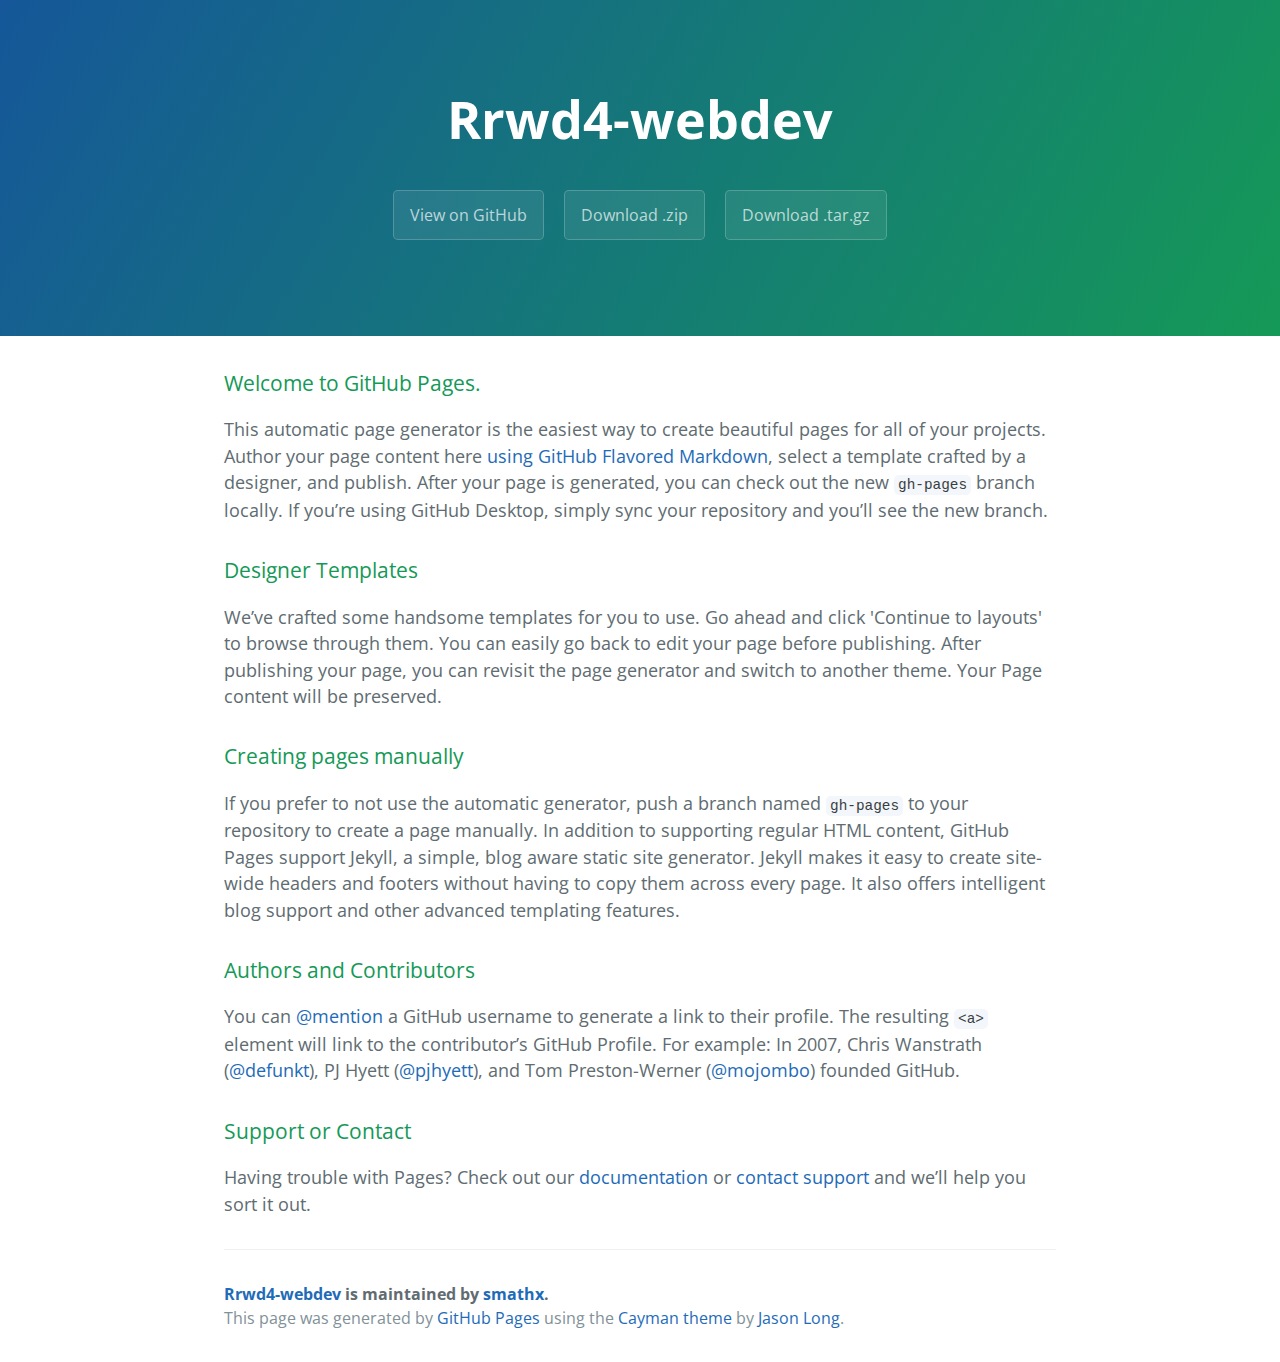
<file: index.html>
<!DOCTYPE html>
<html lang="en-us">
  <head>
    <meta charset="UTF-8">
    <title>Rrwd4-webdev by smathx</title>
    <meta name="viewport" content="width=device-width, initial-scale=1">
    <link rel="stylesheet" type="text/css" href="stylesheets/normalize.css" media="screen">
    <link href='https://fonts.googleapis.com/css?family=Open+Sans:400,700' rel='stylesheet' type='text/css'>
    <link rel="stylesheet" type="text/css" href="stylesheets/stylesheet.css" media="screen">
    <link rel="stylesheet" type="text/css" href="stylesheets/github-light.css" media="screen">
  </head>
  <body>
    <section class="page-header">
      <h1 class="project-name">Rrwd4-webdev</h1>
      <h2 class="project-tagline"></h2>
      <a href="https://github.com/smathx/rrwd4-webdev" class="btn">View on GitHub</a>
      <a href="https://github.com/smathx/rrwd4-webdev/zipball/master" class="btn">Download .zip</a>
      <a href="https://github.com/smathx/rrwd4-webdev/tarball/master" class="btn">Download .tar.gz</a>
    </section>

    <section class="main-content">
      <h3>
<a id="welcome-to-github-pages" class="anchor" href="#welcome-to-github-pages" aria-hidden="true"><span aria-hidden="true" class="octicon octicon-link"></span></a>Welcome to GitHub Pages.</h3>

<p>This automatic page generator is the easiest way to create beautiful pages for all of your projects. Author your page content here <a href="https://guides.github.com/features/mastering-markdown/">using GitHub Flavored Markdown</a>, select a template crafted by a designer, and publish. After your page is generated, you can check out the new <code>gh-pages</code> branch locally. If you’re using GitHub Desktop, simply sync your repository and you’ll see the new branch.</p>

<h3>
<a id="designer-templates" class="anchor" href="#designer-templates" aria-hidden="true"><span aria-hidden="true" class="octicon octicon-link"></span></a>Designer Templates</h3>

<p>We’ve crafted some handsome templates for you to use. Go ahead and click 'Continue to layouts' to browse through them. You can easily go back to edit your page before publishing. After publishing your page, you can revisit the page generator and switch to another theme. Your Page content will be preserved.</p>

<h3>
<a id="creating-pages-manually" class="anchor" href="#creating-pages-manually" aria-hidden="true"><span aria-hidden="true" class="octicon octicon-link"></span></a>Creating pages manually</h3>

<p>If you prefer to not use the automatic generator, push a branch named <code>gh-pages</code> to your repository to create a page manually. In addition to supporting regular HTML content, GitHub Pages support Jekyll, a simple, blog aware static site generator. Jekyll makes it easy to create site-wide headers and footers without having to copy them across every page. It also offers intelligent blog support and other advanced templating features.</p>

<h3>
<a id="authors-and-contributors" class="anchor" href="#authors-and-contributors" aria-hidden="true"><span aria-hidden="true" class="octicon octicon-link"></span></a>Authors and Contributors</h3>

<p>You can <a href="https://help.github.com/articles/basic-writing-and-formatting-syntax/#mentioning-users-and-teams" class="user-mention">@mention</a> a GitHub username to generate a link to their profile. The resulting <code>&lt;a&gt;</code> element will link to the contributor’s GitHub Profile. For example: In 2007, Chris Wanstrath (<a href="https://github.com/defunkt" class="user-mention">@defunkt</a>), PJ Hyett (<a href="https://github.com/pjhyett" class="user-mention">@pjhyett</a>), and Tom Preston-Werner (<a href="https://github.com/mojombo" class="user-mention">@mojombo</a>) founded GitHub.</p>

<h3>
<a id="support-or-contact" class="anchor" href="#support-or-contact" aria-hidden="true"><span aria-hidden="true" class="octicon octicon-link"></span></a>Support or Contact</h3>

<p>Having trouble with Pages? Check out our <a href="https://help.github.com/pages">documentation</a> or <a href="https://github.com/contact">contact support</a> and we’ll help you sort it out.</p>

      <footer class="site-footer">
        <span class="site-footer-owner"><a href="https://github.com/smathx/rrwd4-webdev">Rrwd4-webdev</a> is maintained by <a href="https://github.com/smathx">smathx</a>.</span>

        <span class="site-footer-credits">This page was generated by <a href="https://pages.github.com">GitHub Pages</a> using the <a href="https://github.com/jasonlong/cayman-theme">Cayman theme</a> by <a href="https://twitter.com/jasonlong">Jason Long</a>.</span>
      </footer>

    </section>

  
  </body>
</html>
</file>
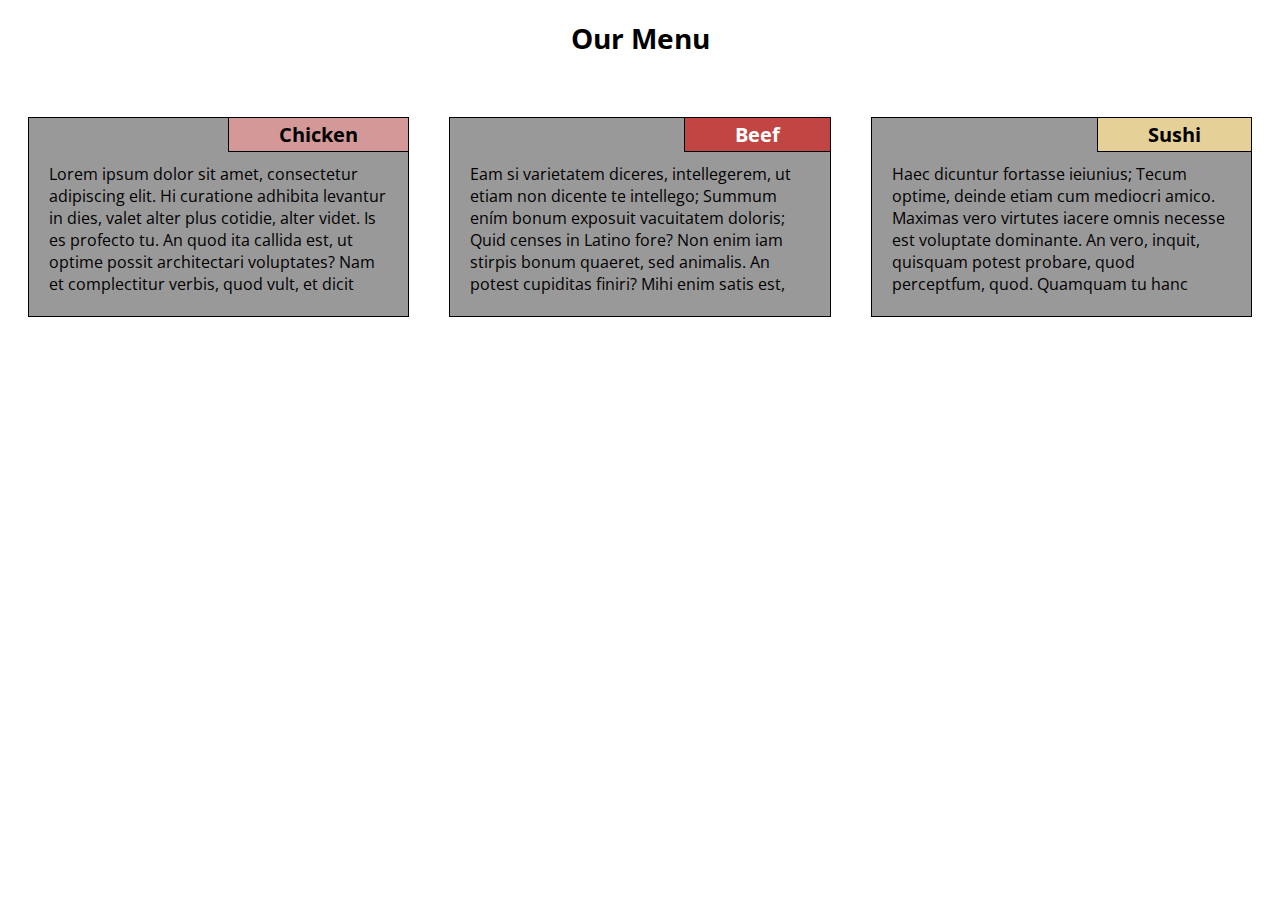
<file: module2-solution/index.html>
<!doctype html>
<html>
  
  <head>
    <meta charset="utf-8">
    
    <title>Assignment 1: Our Menu</title>
    
    <meta name="viewport" content="width=device-width, initial-scale=1">
    <link href="./css/styles.css" rel="stylesheet" type="text/css" />
    <link href='https://fonts.googleapis.com/css?family=Open+Sans:700,400' rel='stylesheet' type='text/css'>
  </head>
  
  <body>
    <h1 class="page-heading">Our Menu</h1>
    
    <div class="tile">
      <div class="section">
        <span class="section-title pink">Chicken</span>
        <div class="section-text">
          Lorem ipsum dolor sit amet, consectetur adipiscing elit. Hi curatione adhibita levantur in dies, valet alter plus cotidie, alter videt. Is es profecto tu. An quod ita callida est, ut optime possit architectari voluptates? Nam et complectitur verbis, quod vult, et dicit plane, quod intellegam; Sequitur disserendi ratio cognitioque naturae; Duo Reges: constructio interrete.
        </div>
      </div>        
    </div>
    
    <div class="tile">
      <div class="section">
        <span class="section-title brown">Beef</span>
        <div class="section-text">
          Eam si varietatem diceres, intellegerem, ut etiam non dicente te intellego; Summum ením bonum exposuit vacuitatem doloris; Quid censes in Latino fore? Non enim iam stirpis bonum quaeret, sed animalis. An potest cupiditas finiri? Mihi enim satis est, ipsis non satis. Quam ob rem tandem, inquit, non satisfacit? Nummus in Croesi divitiis obscuratur, pars est tamen divitiarum.
        </div>
      </div>        
    </div>
    
    <div class="tile tile-tablet-full-width">
      <div class="section">
        <span class="section-title gold">Sushi</span>
        <div class="section-text">
          Haec dicuntur fortasse ieiunius; Tecum optime, deinde etiam cum mediocri amico. Maximas vero virtutes iacere omnis necesse est voluptate dominante. An vero, inquit, quisquam potest probare, quod perceptfum, quod. Quamquam tu hanc copiosiorem etiam soles dicere. Animi enim quoque dolores percipiet omnibus partibus maiores quam corporis.
        </div>
      </div>        
    </div>
    
  </body>
</html>
</file>
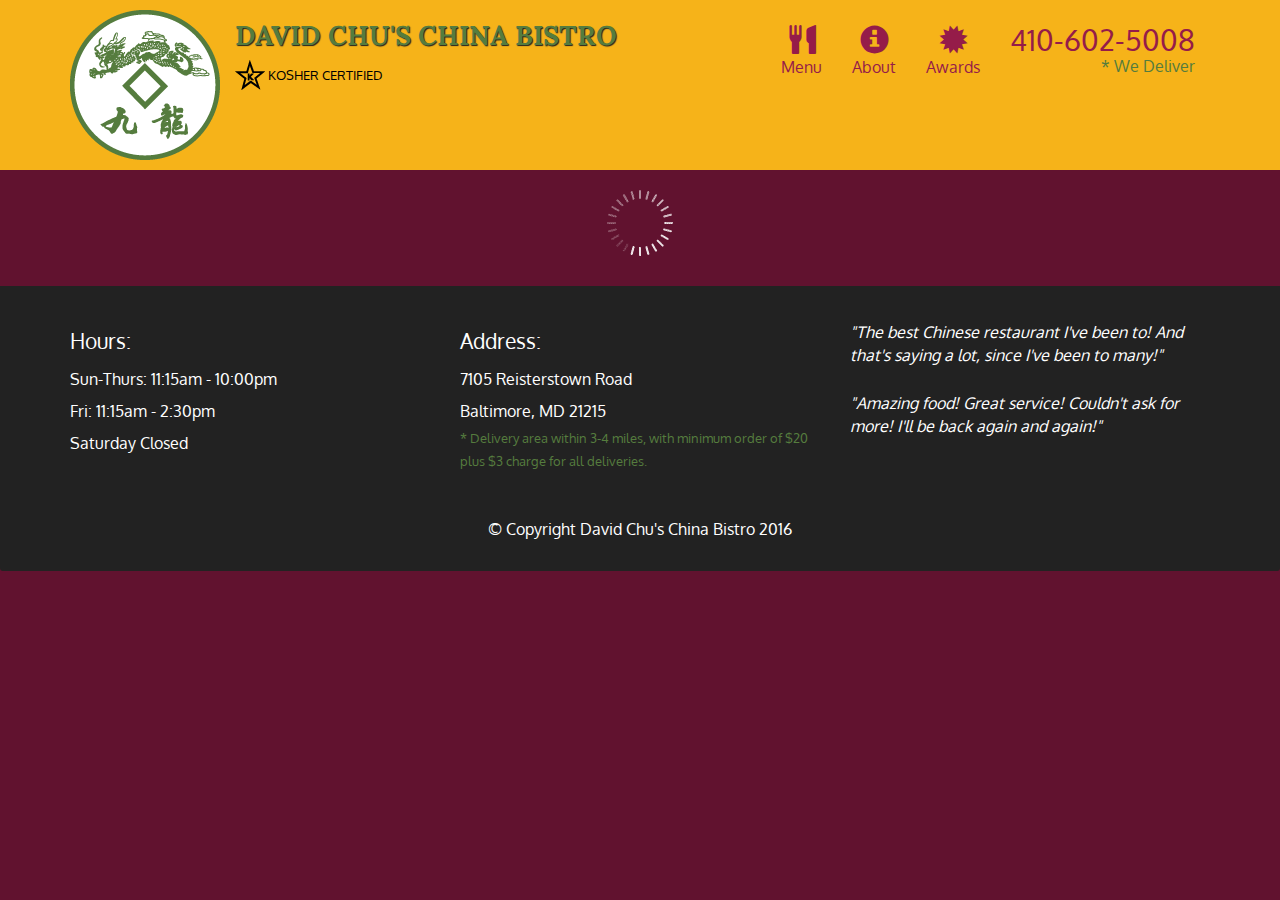
<file: module4-solution/index.html>
<!doctype html>
<html lang="en">
  <head>
    <meta charset="utf-8">
    <meta http-equiv="X-UA-Compatible" content="IE=edge">
    <meta name="viewport" content="width=device-width, initial-scale=1">
    <title>David Chu's China Bistro</title>
    <link rel="stylesheet" href="css/bootstrap.min.css">
    <link rel="stylesheet" href="css/styles.css">
    <link href='https://fonts.googleapis.com/css?family=Oxygen:400,300,700' rel='stylesheet' type='text/css'>
    <link href='https://fonts.googleapis.com/css?family=Lora' rel='stylesheet' type='text/css'>
  </head>
<body>
  <header>
    <nav id="header-nav" class="navbar navbar-default">
      <div class="container">
        <div class="navbar-header">
          <a href="index.html" class="pull-left visible-md visible-lg">
            <div id="logo-img" alt="Logo image"></div>
          </a>

          <div class="navbar-brand">
            <a href="index.html"><h1>David Chu's China Bistro</h1></a>
            <p>
              <img src="images/star-k-logo.png" alt="Kosher certification">
              <span>Kosher Certified</span>
            </p>
          </div>

          <button id="navbarToggle" type="button" class="navbar-toggle collapsed" data-toggle="collapse" data-target="#collapsable-nav" aria-expanded="false">
            <span class="sr-only">Toggle navigation</span>
            <span class="icon-bar"></span>
            <span class="icon-bar"></span>
            <span class="icon-bar"></span>
          </button>
        </div>
        
        <div id="collapsable-nav" class="collapse navbar-collapse">
           <ul id="nav-list" class="nav navbar-nav navbar-right">
            <li id="navHomeButton" class="visible-xs active">
              <a href="index.html">
                <span class="glyphicon glyphicon-home"></span> Home</a>
            </li>
            <li id="navMenuButton">
              <a href="#" onclick="$dc.loadMenuCategories();">
                <span class="glyphicon glyphicon-cutlery"></span><br class="hidden-xs"> Menu</a>
            </li>
            <li>
              <a href="#">
                <span class="glyphicon glyphicon-info-sign"></span><br class="hidden-xs"> About</a>
            </li>
            <li>
              <a href="#">
                <span class="glyphicon glyphicon-certificate"></span><br class="hidden-xs"> Awards</a>
            </li>
            <li id="phone" class="hidden-xs">
              <a href="tel:410-602-5008">
                <span>410-602-5008</span></a><div>* We Deliver</div>
            </li>
          </ul><!-- #nav-list -->
        </div><!-- .collapse .navbar-collapse -->
      </div><!-- .container -->
    </nav><!-- #header-nav -->
  </header>

  <div id="call-btn" class="visible-xs">
    <a class="btn" href="tel:410-602-5008">
    <span class="glyphicon glyphicon-earphone"></span>
    410-602-5008
    </a>
  </div>
  <div id="xs-deliver" class="text-center visible-xs">* We Deliver</div>

  <div id="main-content" class="container"></div>

  <footer class="panel-footer">
    <div class="container">
      <div class="row">
        <section id="hours" class="col-sm-4">
          <span>Hours:</span><br>
          Sun-Thurs: 11:15am - 10:00pm<br>
          Fri: 11:15am - 2:30pm<br>
          Saturday Closed
          <hr class="visible-xs">
        </section>
        <section id="address" class="col-sm-4">
          <span>Address:</span><br>
          7105 Reisterstown Road<br>
          Baltimore, MD 21215
          <p>* Delivery area within 3-4 miles, with minimum order of $20 plus $3 charge for all deliveries.</p>
          <hr class="visible-xs">
        </section>
        <section id="testimonials" class="col-sm-4">
          <p>"The best Chinese restaurant I've been to! And that's saying a lot, since I've been to many!"</p>
          <p>"Amazing food! Great service! Couldn't ask for more! I'll be back again and again!"</p>
        </section>
      </div>
      <div class="text-center">&copy; Copyright David Chu's China Bistro 2016</div>
    </div>
  </footer>

  <!-- jQuery (Bootstrap JS plugins depend on it) -->
  <script src="js/jquery-2.1.4.min.js"></script>
  <script src="js/bootstrap.min.js"></script>
  <script src="js/ajax-utils.js"></script>
  <script src="js/script.js"></script>
</body>
</html>
</file>
<file: stylesheets/stylesheet.css>
* {
  box-sizing: border-box; }

body {
  padding: 0;
  margin: 0;
  font-family: "Open Sans", "Helvetica Neue", Helvetica, Arial, sans-serif;
  font-size: 16px;
  line-height: 1.5;
  color: #606c71; }

a {
  color: #1e6bb8;
  text-decoration: none; }
  a:hover {
    text-decoration: underline; }

.btn {
  display: inline-block;
  margin-bottom: 1rem;
  color: rgba(255, 255, 255, 0.7);
  background-color: rgba(255, 255, 255, 0.08);
  border-color: rgba(255, 255, 255, 0.2);
  border-style: solid;
  border-width: 1px;
  border-radius: 0.3rem;
  transition: color 0.2s, background-color 0.2s, border-color 0.2s; }
  .btn + .btn {
    margin-left: 1rem; }

.btn:hover {
  color: rgba(255, 255, 255, 0.8);
  text-decoration: none;
  background-color: rgba(255, 255, 255, 0.2);
  border-color: rgba(255, 255, 255, 0.3); }

@media screen and (min-width: 64em) {
  .btn {
    padding: 0.75rem 1rem; } }

@media screen and (min-width: 42em) and (max-width: 64em) {
  .btn {
    padding: 0.6rem 0.9rem;
    font-size: 0.9rem; } }

@media screen and (max-width: 42em) {
  .btn {
    display: block;
    width: 100%;
    padding: 0.75rem;
    font-size: 0.9rem; }
    .btn + .btn {
      margin-top: 1rem;
      margin-left: 0; } }

.page-header {
  color: #fff;
  text-align: center;
  background-color: #159957;
  background-image: linear-gradient(120deg, #155799, #159957); }

@media screen and (min-width: 64em) {
  .page-header {
    padding: 5rem 6rem; } }

@media screen and (min-width: 42em) and (max-width: 64em) {
  .page-header {
    padding: 3rem 4rem; } }

@media screen and (max-width: 42em) {
  .page-header {
    padding: 2rem 1rem; } }

.project-name {
  margin-top: 0;
  margin-bottom: 0.1rem; }

@media screen and (min-width: 64em) {
  .project-name {
    font-size: 3.25rem; } }

@media screen and (min-width: 42em) and (max-width: 64em) {
  .project-name {
    font-size: 2.25rem; } }

@media screen and (max-width: 42em) {
  .project-name {
    font-size: 1.75rem; } }

.project-tagline {
  margin-bottom: 2rem;
  font-weight: normal;
  opacity: 0.7; }

@media screen and (min-width: 64em) {
  .project-tagline {
    font-size: 1.25rem; } }

@media screen and (min-width: 42em) and (max-width: 64em) {
  .project-tagline {
    font-size: 1.15rem; } }

@media screen and (max-width: 42em) {
  .project-tagline {
    font-size: 1rem; } }

.main-content :first-child {
  margin-top: 0; }
.main-content img {
  max-width: 100%; }
.main-content h1, .main-content h2, .main-content h3, .main-content h4, .main-content h5, .main-content h6 {
  margin-top: 2rem;
  margin-bottom: 1rem;
  font-weight: normal;
  color: #159957; }
.main-content p {
  margin-bottom: 1em; }
.main-content code {
  padding: 2px 4px;
  font-family: Consolas, "Liberation Mono", Menlo, Courier, monospace;
  font-size: 0.9rem;
  color: #383e41;
  background-color: #f3f6fa;
  border-radius: 0.3rem; }
.main-content pre {
  padding: 0.8rem;
  margin-top: 0;
  margin-bottom: 1rem;
  font: 1rem Consolas, "Liberation Mono", Menlo, Courier, monospace;
  color: #567482;
  word-wrap: normal;
  background-color: #f3f6fa;
  border: solid 1px #dce6f0;
  border-radius: 0.3rem; }
  .main-content pre > code {
    padding: 0;
    margin: 0;
    font-size: 0.9rem;
    color: #567482;
    word-break: normal;
    white-space: pre;
    background: transparent;
    border: 0; }
.main-content .highlight {
  margin-bottom: 1rem; }
  .main-content .highlight pre {
    margin-bottom: 0;
    word-break: normal; }
.main-content .highlight pre, .main-content pre {
  padding: 0.8rem;
  overflow: auto;
  font-size: 0.9rem;
  line-height: 1.45;
  border-radius: 0.3rem; }
.main-content pre code, .main-content pre tt {
  display: inline;
  max-width: initial;
  padding: 0;
  margin: 0;
  overflow: initial;
  line-height: inherit;
  word-wrap: normal;
  background-color: transparent;
  border: 0; }
  .main-content pre code:before, .main-content pre code:after, .main-content pre tt:before, .main-content pre tt:after {
    content: normal; }
.main-content ul, .main-content ol {
  margin-top: 0; }
.main-content blockquote {
  padding: 0 1rem;
  margin-left: 0;
  color: #819198;
  border-left: 0.3rem solid #dce6f0; }
  .main-content blockquote > :first-child {
    margin-top: 0; }
  .main-content blockquote > :last-child {
    margin-bottom: 0; }
.main-content table {
  display: block;
  width: 100%;
  overflow: auto;
  word-break: normal;
  word-break: keep-all; }
  .main-content table th {
    font-weight: bold; }
  .main-content table th, .main-content table td {
    padding: 0.5rem 1rem;
    border: 1px solid #e9ebec; }
.main-content dl {
  padding: 0; }
  .main-content dl dt {
    padding: 0;
    margin-top: 1rem;
    font-size: 1rem;
    font-weight: bold; }
  .main-content dl dd {
    padding: 0;
    margin-bottom: 1rem; }
.main-content hr {
  height: 2px;
  padding: 0;
  margin: 1rem 0;
  background-color: #eff0f1;
  border: 0; }

@media screen and (min-width: 64em) {
  .main-content {
    max-width: 64rem;
    padding: 2rem 6rem;
    margin: 0 auto;
    font-size: 1.1rem; } }

@media screen and (min-width: 42em) and (max-width: 64em) {
  .main-content {
    padding: 2rem 4rem;
    font-size: 1.1rem; } }

@media screen and (max-width: 42em) {
  .main-content {
    padding: 2rem 1rem;
    font-size: 1rem; } }

.site-footer {
  padding-top: 2rem;
  margin-top: 2rem;
  border-top: solid 1px #eff0f1; }

.site-footer-owner {
  display: block;
  font-weight: bold; }

.site-footer-credits {
  color: #819198; }

@media screen and (min-width: 64em) {
  .site-footer {
    font-size: 1rem; } }

@media screen and (min-width: 42em) and (max-width: 64em) {
  .site-footer {
    font-size: 1rem; } }

@media screen and (max-width: 42em) {
  .site-footer {
    font-size: 0.9rem; } }
</file>
<file: stylesheets/github-light.css>
/*
   Copyright 2014 GitHub Inc.

   Licensed under the Apache License, Version 2.0 (the "License");
   you may not use this file except in compliance with the License.
   You may obtain a copy of the License at

       http://www.apache.org/licenses/LICENSE-2.0

   Unless required by applicable law or agreed to in writing, software
   distributed under the License is distributed on an "AS IS" BASIS,
   WITHOUT WARRANTIES OR CONDITIONS OF ANY KIND, either express or implied.
   See the License for the specific language governing permissions and
   limitations under the License.

*/

.pl-c /* comment */ {
  color: #969896;
}

.pl-c1      /* constant, markup.raw, meta.diff.header, meta.module-reference, meta.property-name, support, support.constant, support.variable, variable.other.constant */,
.pl-s .pl-v /* string variable */ {
  color: #0086b3;
}

.pl-e  /* entity */,
.pl-en /* entity.name */ {
  color: #795da3;
}

.pl-s .pl-s1 /* string source */,
.pl-smi      /* storage.modifier.import, storage.modifier.package, storage.type.java, variable.other, variable.parameter.function */ {
  color: #333;
}

.pl-ent /* entity.name.tag */ {
  color: #63a35c;
}

.pl-k /* keyword, storage, storage.type */ {
  color: #a71d5d;
}

.pl-pds              /* punctuation.definition.string, string.regexp.character-class */,
.pl-s                /* string */,
.pl-s .pl-pse .pl-s1 /* string punctuation.section.embedded source */,
.pl-sr               /* string.regexp */,
.pl-sr .pl-cce       /* string.regexp constant.character.escape */,
.pl-sr .pl-sra       /* string.regexp string.regexp.arbitrary-repitition */,
.pl-sr .pl-sre       /* string.regexp source.ruby.embedded */ {
  color: #183691;
}

.pl-v /* variable */ {
  color: #ed6a43;
}

.pl-id /* invalid.deprecated */ {
  color: #b52a1d;
}

.pl-ii /* invalid.illegal */ {
  background-color: #b52a1d;
  color: #f8f8f8;
}

.pl-sr .pl-cce /* string.regexp constant.character.escape */ {
  color: #63a35c;
  font-weight: bold;
}

.pl-ml /* markup.list */ {
  color: #693a17;
}

.pl-mh        /* markup.heading */,
.pl-mh .pl-en /* markup.heading entity.name */,
.pl-ms        /* meta.separator */ {
  color: #1d3e81;
  font-weight: bold;
}

.pl-mq /* markup.quote */ {
  color: #008080;
}

.pl-mi /* markup.italic */ {
  color: #333;
  font-style: italic;
}

.pl-mb /* markup.bold */ {
  color: #333;
  font-weight: bold;
}

.pl-md /* markup.deleted, meta.diff.header.from-file */ {
  background-color: #ffecec;
  color: #bd2c00;
}

.pl-mi1 /* markup.inserted, meta.diff.header.to-file */ {
  background-color: #eaffea;
  color: #55a532;
}

.pl-mdr /* meta.diff.range */ {
  color: #795da3;
  font-weight: bold;
}

.pl-mo /* meta.output */ {
  color: #1d3e81;
}
</file>
<file: module2-solution/css/styles.css>
/* Use Google fonts if available. */

body {
  font-family: 'Open Sans', Helvetica, sans-serif;
}

/*TODO: Does not work for <body> tag? */
/* Set box sizing relative to border. */

div {
  box-sizing: border-box;
}

/* 
  Page heading is centred, bold, and 75% bigger.The space beneath it
  is squeezed out as the screen width shrinks. 
*/

.page-heading {
  font-size: 1.75em;
  font-weight: bold;
  text-align: center;
  margin-bottom: 40px;
}

/* 
  Tiles are used to split rows in the right proportion. Sections are
  defined within them.
*/

.tile {
  float: left;
}

/* 
  Section height is set to 200px to give about six lines of text. The width
  varies with the browser width.
*/
.section {
  position: relative;
  height: 200px;
  margin: 20px;
  border: 1px black solid;
  background-color: #999999;
}

/*
  Text is formatted into a div 20 px shorter than section to ensure padding
  at the bottom edge is preserved when the text overflows. Padding is set 
  at the top edge to make room for the section title.
*/
.section-text {
  height: 180px;
  padding: 2.8em 20px 0 20px;
  overflow: hidden;
}

/* 
  The section title is anchored to the top right corner. Text is 25% bigger 
  and center aligned. A border is set only on the left and bottom edge to 
  avoid a thick top and right edge. 
*/
.section-title {
  position: absolute;  
  top: 0;
  right: 0;
  text-align: center;
  font-size: 1.25em;
  font-weight: bold;
  padding: 3px 50px 3px;
  border-left: 1px black solid;
  border-bottom: 1px black solid;
}

/* Section title colours. */

.pink {
  background-color: #D59898;
}

.brown {
  color: white;
  background-color: #C14543;
}

.gold {
  background-color: #E5D198;
}

/*---- Desktop Styles ----*/

@media (min-width: 992px) {
  .tile {
    width: 33.33%;
  }
}

/*---- Tablet Styles ----*/

@media (min-width: 768px) and (max-width: 991px) {
  .tile {
    width: 50%;
  }
  
  .tile-tablet-full-width {
    width: 100%;
  }
  
  .page-heading {
    margin-bottom: 20px;
  }
}

/*---- Mobile Styles ----*/

@media (max-width: 767px) {
  .tile {
    width: 100%;
  }
  
  .page-heading {
    margin-bottom: 0px;
  }
}

/*end*/
</file>
<file: module4-solution/css/styles.css>
body {
  font-size: 16px;
  color: #fff;
  background-color: #61122f;
  font-family: 'Oxygen', sans-serif;
}

/** HEADER **/
#header-nav {
  background-color: #f6b319;
  border-radius: 0;
  border: 0;
}

#logo-img {
  background: url('../images/restaurant-logo_large.png') no-repeat;
  width: 150px;
  height: 150px;
  margin: 10px 15px 10px 0;
}

.navbar-brand {
  padding-top: 25px;
}
.navbar-brand h1 { /* Restaurant name */
  font-family: 'Lora', serif;
  color: #557c3e;
  font-size: 1.5em;
  text-transform: uppercase;
  font-weight: bold;
  text-shadow: 1px 1px 1px #222;
  margin-top: 0;
  margin-bottom: 0;
  line-height: .75;
}
.navbar-brand a:hover, .navbar-brand a:focus {
  text-decoration: none;
}
.navbar-brand p { /* Kosher cert */
  color: #000;
  text-transform: uppercase;
  font-size: .7em;
  margin-top: 15px;
}
.navbar-brand p span { /* Star-K */
  vertical-align: middle;
}

#nav-list {
  margin-top: 10px;
}
#nav-list a {
  color: #951C49;
  text-align: center;
}
#nav-list a:hover {
  background: #E7E7E7;
}
#nav-list a span {
  font-size: 1.8em;
}

#phone {
  margin-top: 5px;
}
#phone a { /* Phone number */
  text-align: right;
  padding-bottom: 0;
}
#phone div { /* We Deliver */
  color: #557c3e;
  text-align: right;
  padding-right: 15px;
}

.navbar-header button.navbar-toggle, .navbar-header .icon-bar {
  border: 1px solid #61122f;
}
.navbar-header button.navbar-toggle {
  clear: both;
  margin-top: -30px;
}
/* END HEADER */

/* FOOTER */
.panel-footer {
  margin-top: 30px;
  padding-top: 35px;
  padding-bottom: 30px;
  background-color: #222;
  border-top: 0;
}
.panel-footer div.row {
  margin-bottom: 35px;
}
#hours, #address {
  line-height: 2;
}
#hours > span, #address > span {
  font-size: 1.3em;
}
#address p {
  color: #557c3e;
  font-size: .8em;
  line-height: 1.8;
}
#testimonials {
  font-style: italic;
}
#testimonials p:nth-child(2) {
  margin-top: 25px;
}
/* END FOOTER */



/* HOME PAGE */
.container .jumbotron {
  box-shadow: 0 0 50px #3F0C1F;
  border: 2px solid #3F0C1F;
}

#menu-tile, #specials-tile, #map-tile {
  height: 250px;
  width: 100%;
  margin-bottom: 15px;
  position: relative;
  border: 2px solid #3F0C1F;
  overflow: hidden;
}
#menu-tile:hover, #specials-tile:hover, #map-tile:hover {
  box-shadow: 0 1px 5px 1px #cccccc;
}
#menu-tile {
  background: url('../images/menu-tile.jpg') no-repeat;
  background-position: center;
}
#specials-tile {
  background: url('../images/specials-tile.jpg') no-repeat;
  background-position: center;
}
#menu-tile span, #specials-tile span, #map-tile span {
  position: absolute;
  bottom: 0;
  right: 0;
  width: 100%;
  text-align: center;
  font-size: 1.6em;
  text-transform: uppercase;
  background-color: #000;
  color: #fff;
  opacity: .8;
}
/* END HOME PAGE */

/* MENU CATEGORIES PAGE */
.category-tile { 
  position: relative;
  border: 2px solid #3F0C1F;
  overflow: hidden;
  width: 200px;
  height: 200px;
  margin: 0 auto 15px;
}
.category-tile span {
  position: absolute;
  bottom: 0;
  right: 0;
  width: 100%;
  text-align: center;
  font-size: 1.2em;
  text-transform: uppercase;
  background-color: #000;
  color: #fff;
  opacity: .8;
}
.category-tile:hover {
  box-shadow: 0 1px 5px 1px #cccccc;
}

#menu-categories-title + div {
  margin-bottom: 50px;
}
/* END MENU CATEGORIES PAGE */

/* SINGLE CATEGORY PAGE */
.menu-item-tile {
  margin-bottom: 25px;
}
.menu-item-tile hr {
  width: 80%;
}
.menu-item-tile .menu-item-price {
  font-size: 1.1em;
  text-align: right;
  margin-top: -15px;
  margin-right: -15px;
}
.menu-item-tile .menu-item-price span {
  font-size: .6em;
}
.menu-item-photo {
  position: relative;
  border: 2px solid #3F0C1F; 
  overflow: hidden;
  padding: 0;
  margin-right: -15px;
  margin-left: auto;
  margin-bottom: 20px;
  max-width: 250px;
}
.menu-item-photo div {
  position: absolute;
  bottom: 0;
  right: 0;
  width: 80px;
  background-color: #557c3e;
  text-align: center;
}
.menu-item-description {
  padding-right: 30px;
}
h3.menu-item-title {
  margin: 0 0 10px;
}
.menu-item-details {
  font-size: .9em;
  font-style: italic;
}
/* END SINGLE CATEGORY PAGE */


/********** Large devices only **********/
@media (min-width: 1200px) {
  .container .jumbotron {
    background: url('../images/jumbotron_1200.jpg') no-repeat;
    height: 675px;
  }
}

/********** Medium devices only **********/
@media (min-width: 992px) and (max-width: 1199px) {
  /* Header */
  #logo-img {
    background: url('../images/restaurant-logo_medium.png') no-repeat;
    width: 100px;
    height: 100px;
    margin: 5px 5px 5px 0;
  }
  /* End Header */

  /* Home Page */
  .container .jumbotron {
    background: url('../images/jumbotron_992.jpg') no-repeat;
    height: 558px;
  }
  /* End Home Page */
}

/********** Small devices only **********/
@media (min-width: 768px) and (max-width: 991px) {
  /* Home Page */
  .container .jumbotron {
    background: url('../images/jumbotron_768.jpg') no-repeat;
    height: 432px;
  }
  /* End Home Page */
}

/********** Extra small devices only **********/
@media (max-width: 767px) {
  /* Header */
  .navbar-brand {
    padding-top: 10px;
    height: 80px;
  }
  .navbar-brand h1 { /* Restaurant name */
    padding-top: 10px;
    font-size: 5vw; /* 1vw = 1% of viewport width */
  }
  .navbar-brand p { /* Kosher cert */
    font-size: .6em;
    margin-top: 12px;
  }
  .navbar-brand p img { /* Star-K */
    height: 20px;
  }

  #collapsable-nav a { /* Collapsed nav menu text */
    font-size: 1.2em;
  }
  #collapsable-nav a span { /* Collapsed nav menu glyph */
    font-size: 1em;
    margin-right: 5px;
  }

  #call-btn > a {
    font-size: 1.5em;
    display: block;
    margin: 0 20px;
    padding: 10px;
    border: 2px solid #fff;
    background-color: #f6b319;
    color: #951c49;
  }
  #xs-deliver {
    margin-top: 5px;
    font-size: .7em;
    letter-spacing: .1em;
    text-transform: uppercase;
  }
  /* End Header */

  /* Footer */
  .panel-footer section {
    margin-bottom: 30px;
    text-align: center;
  }
  .panel-footer section:nth-child(3) {
    margin-bottom: 0; /* margin already exists on the whole row */
  }
  .panel-footer section hr {
    width: 50%;
  }
  /* End Footer */

  /* Home Page */
  .container .jumbotron {
    margin-top: 30px;
    padding: 0;
  }
  #menu-tile, #specials-tile {
    width: 360px;
    margin: 0 auto 15px;
  }

  .menu-item-photo {
    margin-right: auto;
  }
  .menu-item-tile .menu-item-price {
    text-align: center;
  }
  .menu-item-description {
    text-align: center;;
  }
}


/********** Super extra small devices Only :-) (e.g., iPhone 4) **********/
@media (max-width: 479px) {
  /* Header */
  .navbar-brand h1 { /* Restaurant name */
    padding-top: 5px;
    font-size: 6vw;
  }
  /* End Header */
  
  /* Home page */
  #menu-tile, #specials-tile {
    width: 280px;
    margin: 0 auto 15px;
  }

  .col-xxs-12 {
    position: relative;
    min-height: 1px;
    padding-right: 15px;
    padding-left: 15px;
    float: left;
    width: 100%;
  }
}
</file>
